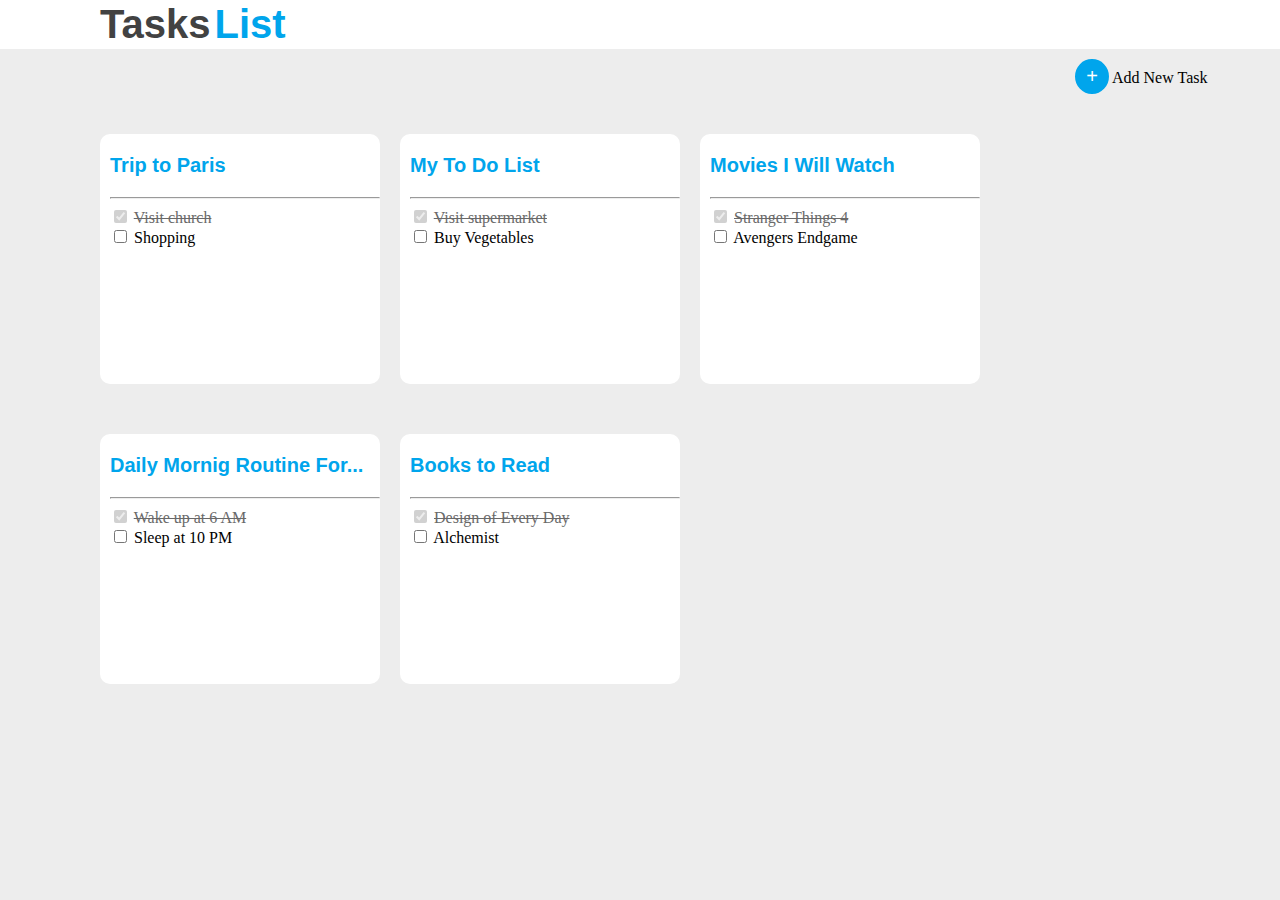
<file: index.html>
<!DOCTYPE html>
<html lang="en">
<head>
    <meta charset="UTF-8">
    <meta http-equiv="X-UA-Compatible" content="IE=edge">
    <meta name="viewport" content="width=device-width, initial-scale=1.0">
    <title>Todo Web UI</title>
    <link rel="stylesheet" href="./CSSPROJECT.CSS">
</head>
<body>
<div class="nav">
   <span class="one">Tasks</span> <span class="two">List</span></div>
   <div class="icon">
    <a href="./index2.html" target="_self"><button >+</button></a> <a href="./index2.html" target="_self">Add New Task</a>
   </div>
     
      <div class="container">
        <div class="box box1">
        <a href="./index3.html" target="_self"><h3>Trip to Paris</h3></a>
        <hr>
        <form>
          <input type="checkbox" name="visit church" id="visit church" disabled checked/>
          <label id="cross">Visit church</label><br>
          <input type="checkbox" name="shopping" id="shopping"/>
           <label>Shopping</label><br> 
        </form>
        </div>
        <div class="box box2">
          <h3 >My To Do List</h3>
          <hr>
          <form >
            <input type="checkbox" name="visit super" id="visit super " disabled checked/>
            <label id="cross">Visit supermarket</label><br>
            <input type="checkbox" name="shopping" id="shopping"/>
            <label>Buy Vegetables</label><br>
  
          </form>
        </div>
        <div class="box box3">
          <h3 >Movies I Will Watch</h3>
          <hr>
          <form >
            <input type="checkbox" name="visit super" id="visit super " disabled checked/>
            <label id="cross">Stranger Things 4</label><br>
            <input type="checkbox" name="shopping" id="shopping"/>
            <label>Avengers Endgame</label><br>
  
          </form>
        </div>
        <div class="box box4">
          <h3 >Daily Mornig Routine For...</h3>
          <hr>
          <form >
            <input type="checkbox" name="visit super" id="visit super " disabled checked/>
            <label id="cross">Wake up at 6 AM</label><br>
            <input type="checkbox" name="shopping" id="shopping"/>
            <label>Sleep at 10 PM</label><br>
  
          </form>
        </div>
        <div class="box box5">
          <h3 >Books to Read</h3>
          <hr>
          <form >
            <input type="checkbox" name="visit super" id="visit super " disabled checked/>
            <label id="cross">Design of Every Day</label><br>
            <input type="checkbox" name="shopping" id="shopping"/>
            <label>Alchemist</label><br>
  
          </form>
        </div>
    
</div>
</body>
</html>
</file>
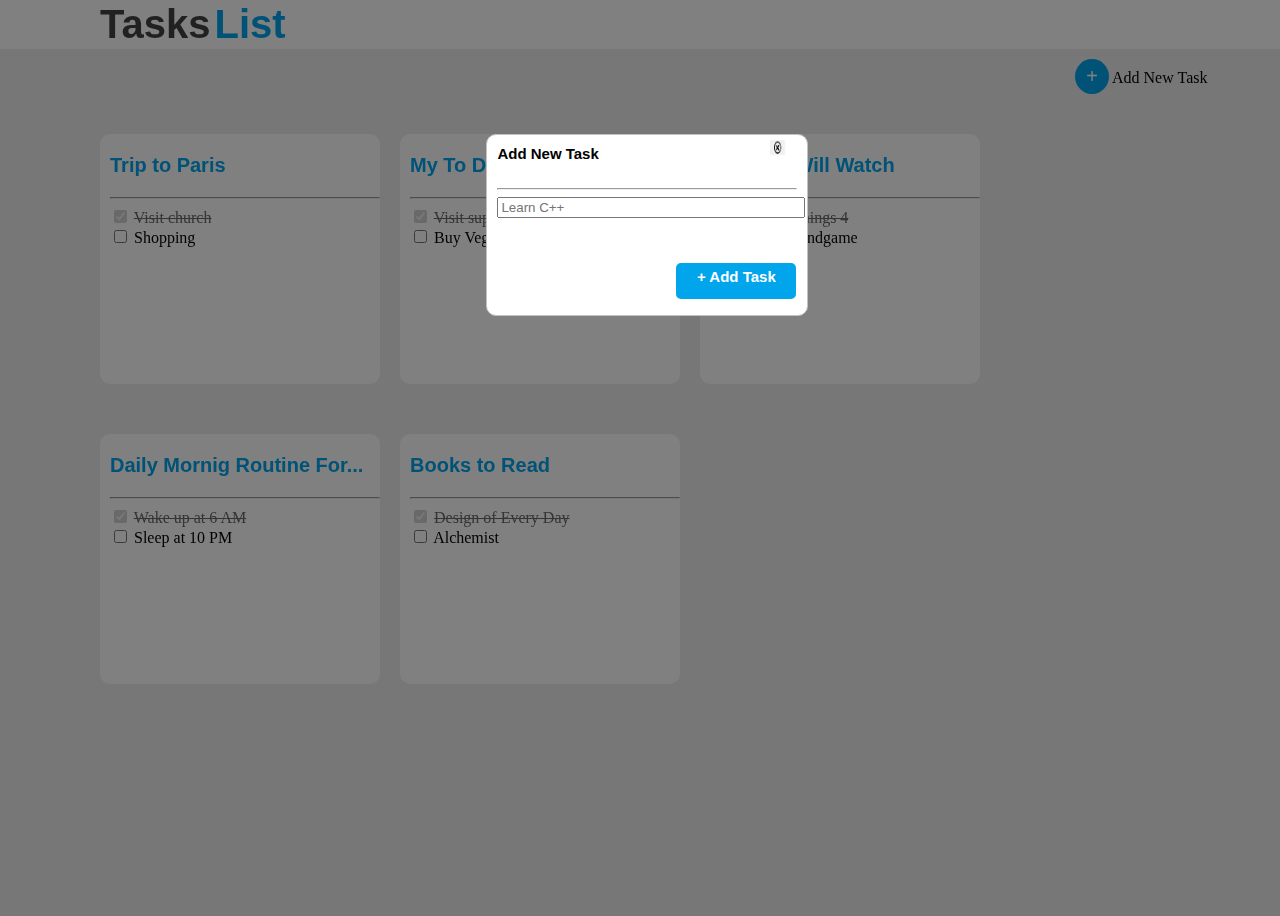
<file: index2.html>
<!DOCTYPE html>
<html lang="en">
<head>
    <meta charset="UTF-8">
    <meta http-equiv="X-UA-Compatible" content="IE=edge">
    <meta name="viewport" content="width=device-width, initial-scale=1.0">
    <title>Document</title>
    <link rel="stylesheet" href="./CSSPROJECT.CSS">
</head>
<body>
   <div class="container2">
    <div class="nav">
      <span class="one">Tasks</span> <span class="two">List</span></div>
      <div class="icon">
       <a href="./index2.html"><button>+</button></a> <a href="./index2.html">Add New Task</a>
      </div>
         
         <div class="container">
           <div class="box box1">
           <a href="./index3.html" target="_self"><h3>Trip to Paris</h3></a>
           <hr>
           <form >
             <input type="checkbox" name="visit church" id="visit church" disabled checked/>
             <label id="cross">Visit church</label><br>
             <input type="checkbox" name="shopping" id="shopping"/>
             <label>Shopping</label><br>
   
           </form>
           </div>
           <div class="box box2">
             <h3 >My To Do List</h3>
             <hr>
             <form >
               <input type="checkbox" name="visit super" id="visit super " disabled checked/>
               <label id="cross">Visit supermarket</label><br>
               <input type="checkbox" name="shopping" id="shopping"/>
               <label>Buy Vegetables</label><br>
     
             </form>
           </div>
           <div class="box box3">
             <h3 >Movies I Will Watch</h3>
             <hr>
             <form >
               <input type="checkbox" name="visit super" id="visit super " disabled checked/>
               <label id="cross">Stranger Things 4</label><br>
               <input type="checkbox" name="shopping" id="shopping"/>
               <label>Avengers Endgame</label><br>
     
             </form>
           </div>
           <div class="box box4">
             <h3 >Daily Mornig Routine For...</h3>
             <hr>
             <form >
               <input type="checkbox" name="visit super" id="visit super " disabled checked/>
               <label id="cross">Wake up at 6 AM</label><br>
               <input type="checkbox" name="shopping" id="shopping"/>
               <label>Sleep at 10 PM</label><br>
     
             </form>
           </div>
           <div class="box box5">
             <h3 >Books to Read</h3>
             <hr>
             <form >
               <input type="checkbox" name="visit super" id="visit super " disabled checked/>
               <label id="cross">Design of Every Day</label><br>
               <input type="checkbox" name="shopping" id="shopping"/>
               <label>Alchemist</label><br>
     
             </form>
           </div>
   </div>
   </div>
   <div class="addtask">
    <div >Add New Task </div>
    
    <div class="close"><a href="./index.html" target="_self"><img src="./download.png" width="15px" height="15px"></a></div>
   <hr>
    <form >
    <input type="text" name="name" placeholder="Learn C++" class="learn"/>
   </form>
   <div class="down"><a href="./index3.html"><span>+ Add Task</span></a></div>
   </div>
</body>
</html>
</file>
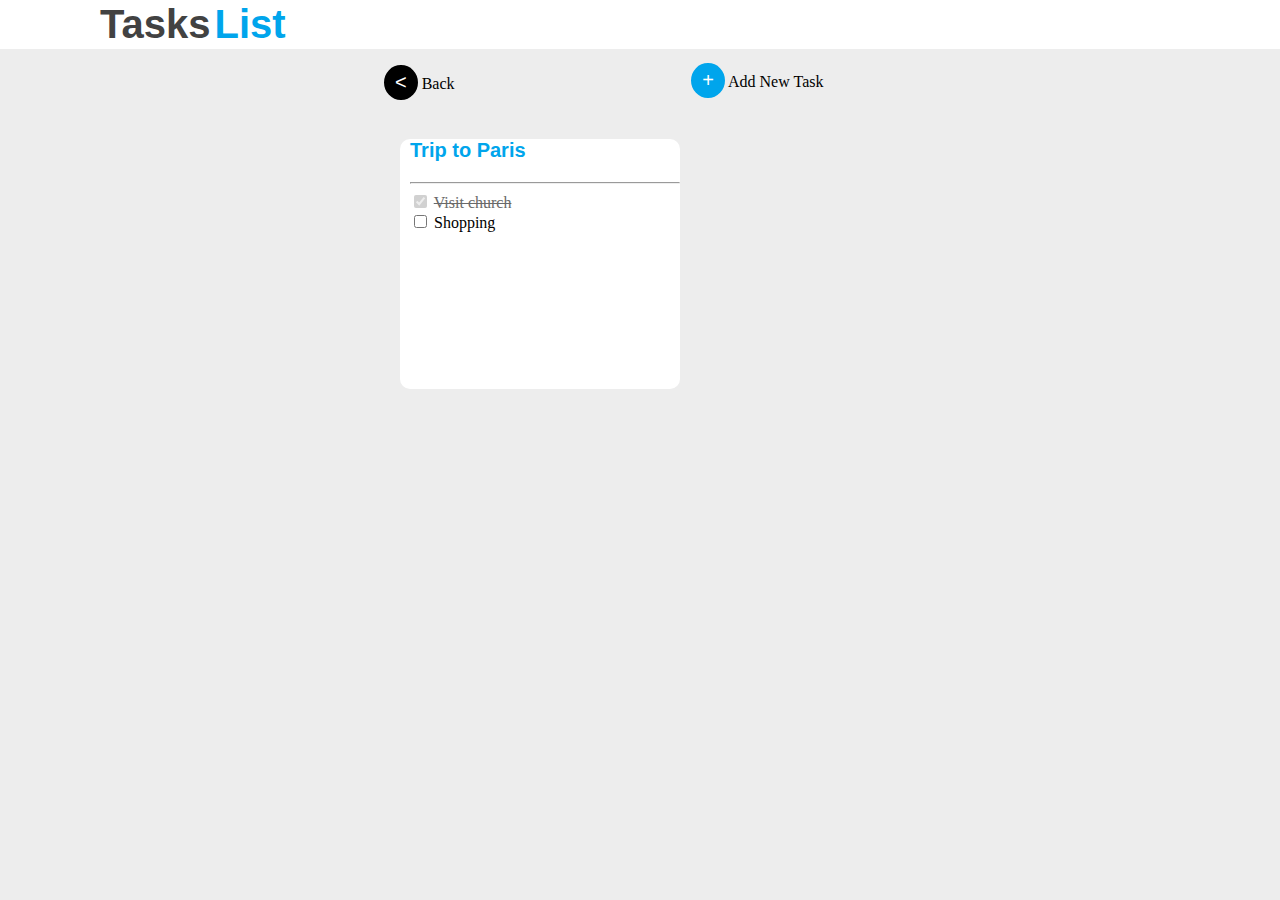
<file: index3.html>
<!DOCTYPE html>
<html lang="en">
<head>
    <meta charset="UTF-8">
    <meta http-equiv="X-UA-Compatible" content="IE=edge">
    <meta name="viewport" content="width=device-width, initial-scale=1.0">
    <title>Document</title>
   <link rel="stylesheet" href="./CSSPROJECT.CSS">
</head>
<body>
    <div class="nav">
        <span class="one">Tasks</span> <span class="two">List</span></div>
        <div class="index3_icon">
         <a href="./index4.html"><button>+</button></a> <a href="./index4.html">Add New Task</a>
        </div>
        <div class="back">
            <div><button id="bck"><a href="./index2.html"><span><</span></a></button><a href="./index2.html">
                Back
            </a></div>
           </div>
           <div class="box trip">
            <a href="./index3.html" target="_self"><h3>Trip to Paris</h3></a>
            <hr>
            <form>
              <input type="checkbox" name="visit church" id="visit church" disabled checked/>
              <label id="cross">Visit church</label><br>
              <input type="checkbox" name="shopping" id="shopping"/>
               <label>Shopping</label><br> 
            </form>
            </div>
</body>
</html>
</file>
<file: CSSPROJECT.CSS>
body{
    margin:0px;
    /* background-color:#F7F7F7; */
}
.nav{
      background-color: white; 
    padding-left: 100px;
    box-shadow: 0px 300px 0px 800px #EDEDED;  
}
.one{
    color: #424242;
    font: normal normal bold 40px/49px Inter;
    font-family: 'Segoe UI', Tahoma, Geneva, Verdana, sans-serif;
}
.two{
    color:#00A5EC;
    font: normal normal bold 40px/49px Inter;
    font-family: 'Segoe UI', Tahoma, Geneva, Verdana, sans-serif;
}  
button{
    background-color: #00A5EC;
    border:5px solid #00A5EC ;
    border-radius: 50%;
    font-size: 20px;
    color: white;
}
a{  
    text-decoration: none;
    color:black;
}
.icon{
    position:relative;
    left:84%;
    top:10px;
}
  
.container{
    margin-top: 50px;
padding-left: 100px;
padding-right: 100px;
    display:flex;
    flex-wrap: wrap;
}
.box{
    padding-left :10px; 
    height: 250px;
    width: 270px;
    /* border:1px solid gray ;  */
    border-radius: 10px;
    margin-right:20px;
    margin-bottom: 50px;
     background-color: white; 
}
.box:hover{
    box-shadow: 0px 0px 5px 5px rgb(168, 167, 167);
}

#cross{
    color: dimgrey;
    text-decoration: line-through;
}
h3{
    color:#00A5EC;  
    font:normal normal bold 20px Inter;
    font-family: 'Segoe UI', Tahoma, Geneva, Verdana, sans-serif; 
}
.container2{
    filter:blur(1.5px);
    filter:brightness(50%);
}
.addtask{
    padding: 10px;
    height: 160px;
    width: 300px;
    font:normal normal bold 15px Inter;
    font-family: 'Segoe UI', Tahoma, Geneva, Verdana, sans-serif; 
    background-color:white;
    border: 1px solid #C2C2C2;
    border-radius: 10px;
    position:relative;
    top:-600px;
    left:38%;
}
.down{
    height: 31px;
    width: 120px;
    border-radius: 5px;
    background-color: #00A5EC;
    position: relative;
    top: 45px;
    right: -179px;
    padding-top: 5px;
    text-align: center;

}
span{
    color:white;
}
.close{
    position:relative;
    left: 91%;
    top: -22px;
}
.learn{
    width: 100%;
    } 
.index3_icon{
    position: relative;
    left: 54%;
    top: 14px;
    width: 200px;
}
#bck{
    color: white;
    background-color:black;
    border-radius: 50%;
    border:5px solid black;
}
.back{
    width: 100px;
    position: relative;
    left: 30%;
    top: -19px;
}
.trip:hover{
    box-shadow: 0px 0px 0px 0px ;
}
.trip{
    position: relative;
    top:2opx;
    left:400px;
   
}
.container4{
    filter: blur(2px);
    filter:brightness(50%);
}
.additems{
    padding: 10px;
    height: 160px;
    width: 300px;
    font:normal normal bold 15px Inter;
    font-family: 'Segoe UI', Tahoma, Geneva, Verdana, sans-serif; 
    background-color:white;
    border: 1px solid #C2C2C2;
    border-radius: 10px;
    position:relative;
    top:-299px;
    left:38%;
}
</file>
